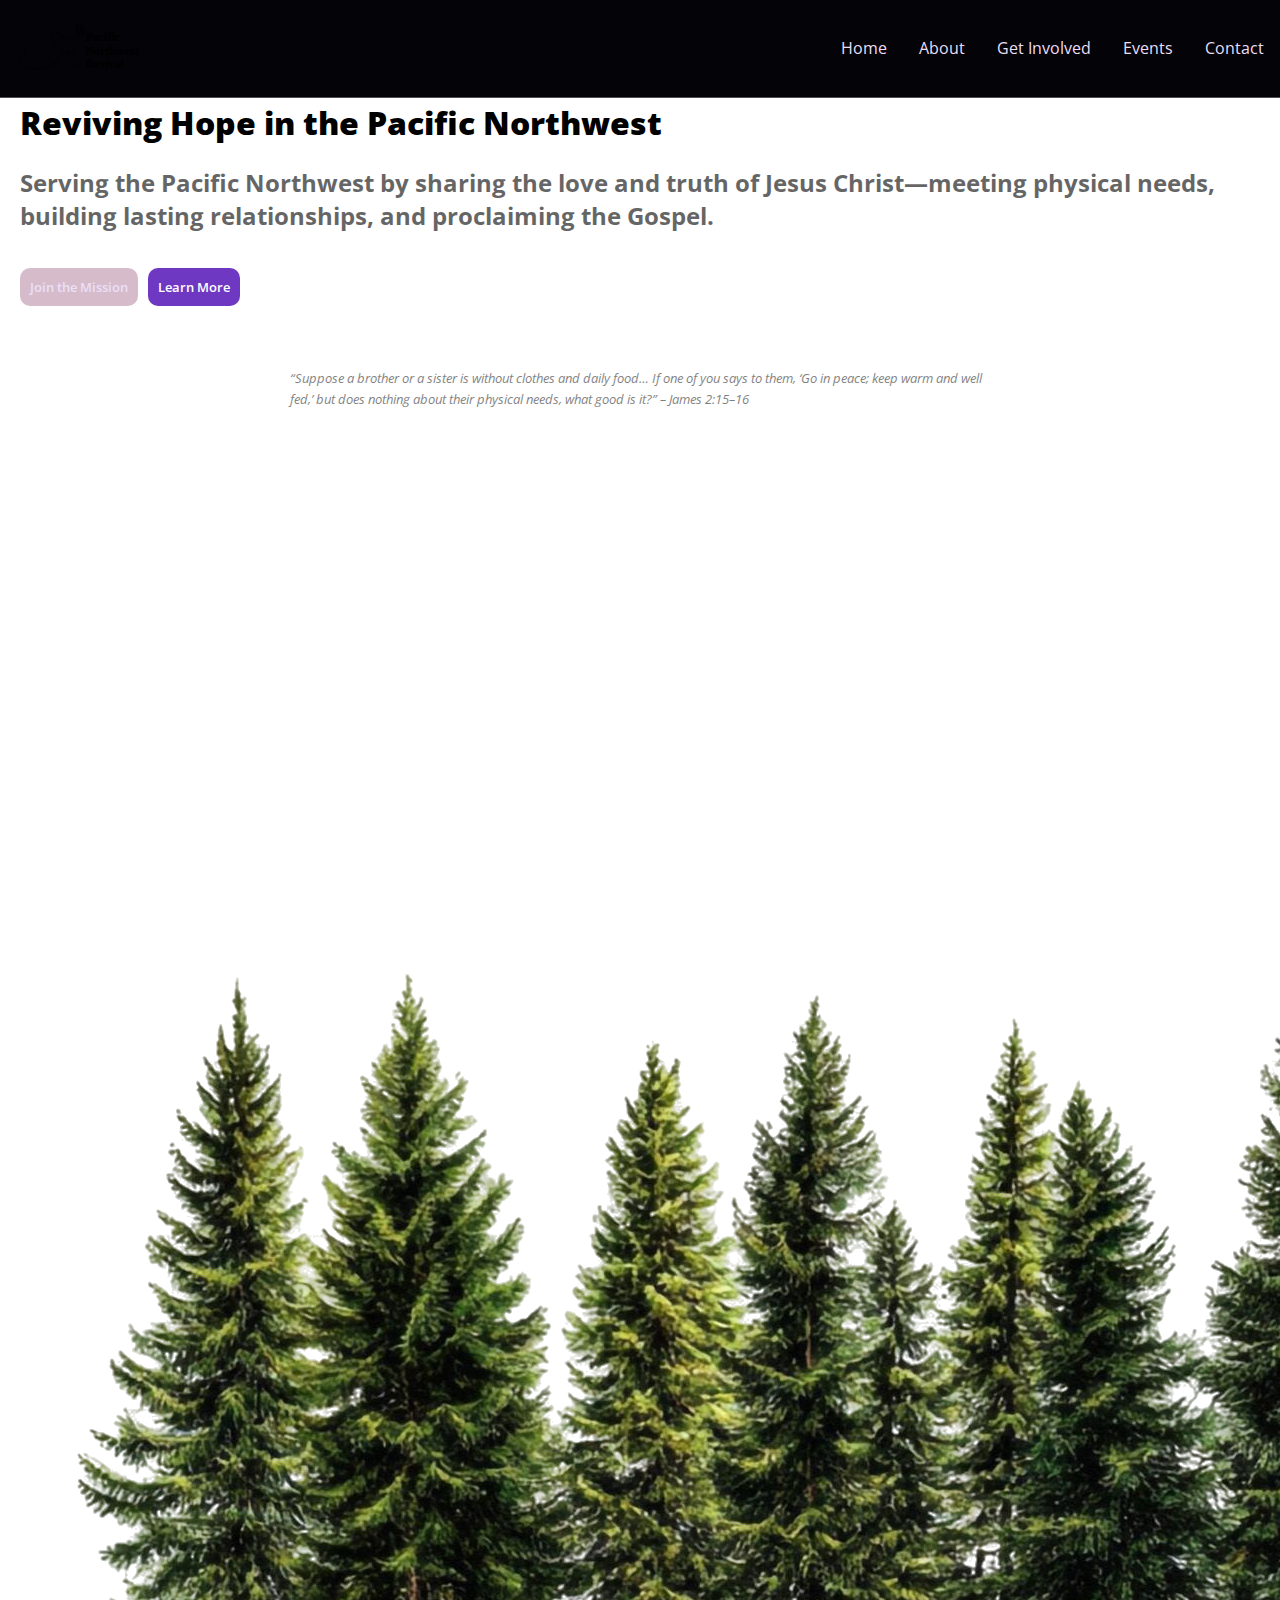
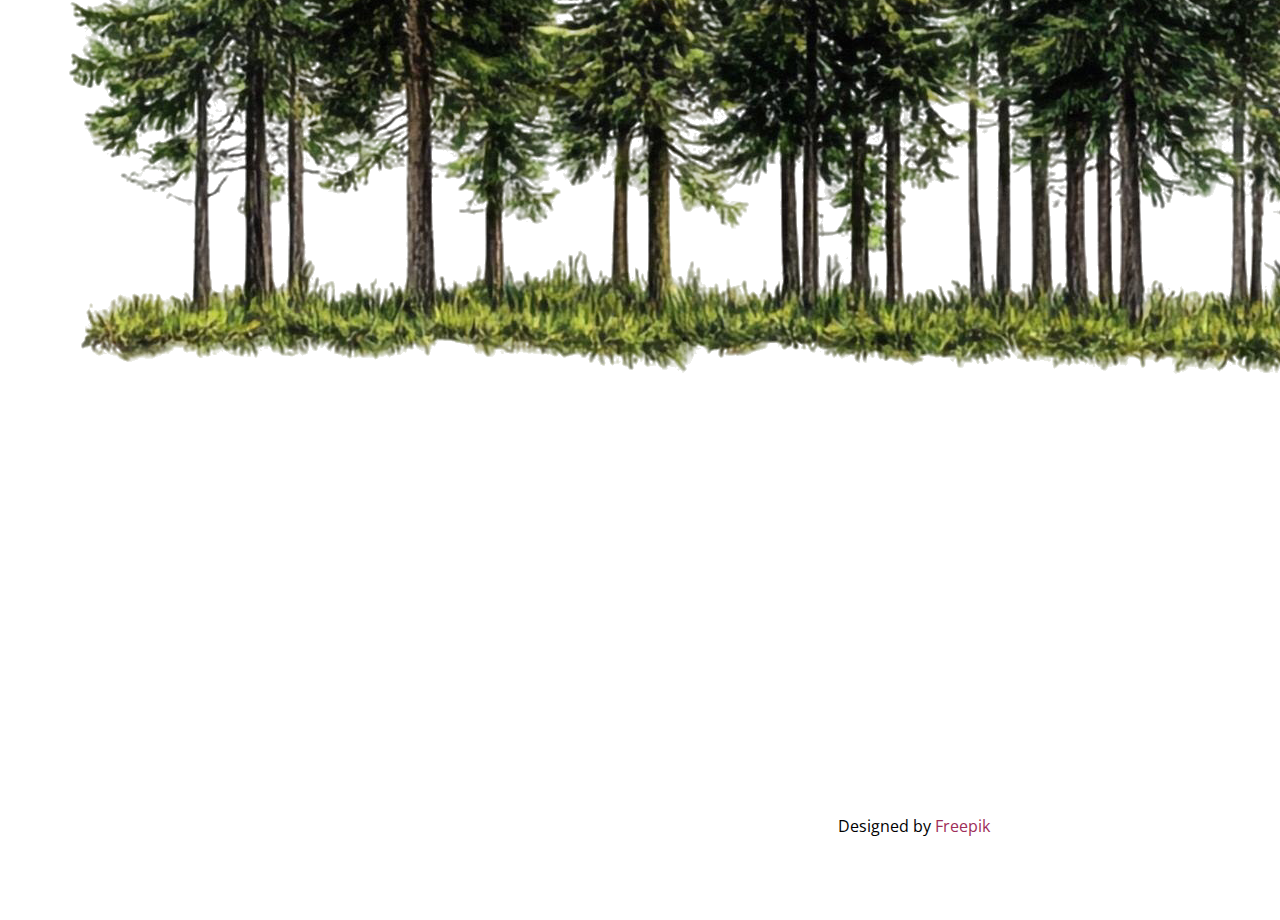
<file: index.html>
<!DOCTYPE html>
<html lang="en">
  <head>
    <meta charset="UTF-8" />
    <meta name="viewport" content="width=device-width, initial-scale=1.0" />
    <link rel="stylesheet" href="style.css" />
    <title>Home - PNW Revival</title>
  </head>

  <body>
    <nav>
      <img src="assets/img/logo.svg" alt="logo" />

      <!-- Hamburger button -->
      <button class="hamburger" aria-label="Toggle Menu">
        <span></span>
        <span></span>
        <span></span>
      </button>

      <ul>
        <li><a href="#">Home</a></li>
        <li>
          <a href="#">About</a>
          <ul class="sub-links">
            <li><a href="#">What we do</a></li>
            <li><a href="#">Resources</a></li>
          </ul>
        </li>
        <li>
          <a href="#">Get Involved</a>
          <ul class="sub-links">
            <li><a href="#">Volunteer</a></li>
            <li><a href="#">Donate</a></li>
          </ul>
        </li>
        <li><a href="#">Events</a></li>
        <li><a href="#">Contact</a></li>
      </ul>
    </nav>

    <!-- Hero Section -->
    <section class="hero">
      <div class="hero-text">
        <h1 class="section-title">Reviving Hope in the Pacific Northwest</h1>
        <h2 class="section-subtitle">
          Serving the Pacific Northwest by sharing the love and truth of Jesus
          Christ—meeting physical needs, building lasting relationships, and
          proclaiming the Gospel.
        </h2>

        <div class="cta-buttons">
          <a
            href="https://docs.google.com/forms/d/e/1FAIpQLSe_CaXNdu6VbIpE39Fcn2TiIjekUKw-mv4hWR1xIsxio7f63g/viewform?usp=header"
            class="cta-primary"
            >Join the Mission</a
          >
          <a href="#learn" class="cta-secondary">Learn More</a>
        </div>

        <p class="scripture">
          “Suppose a brother or a sister is without clothes and daily food… If
          one of you says to them, ‘Go in peace; keep warm and well fed,’ but
          does nothing about their physical needs, what good is it?” – James
          2:15–16
        </p>
      </div>

      <div class="hero-img">
        <img src="assets/img/hero-bg.png" alt="cluster of pine trees" />
        <p class="img-credit">
          Designed by
          <a
            href="https://www.freepik.com/free-psd/majestic-evergreen-forest-panorama-serene-collection-tall-coniferous-trees_405497057.htm#fromView=keyword&page=1&position=25&uuid=ce4f7ebb-0ec8-45f9-b653-4f7e8def2818&query=Pine+tree?sign-up=google"
            >Freepik</a
          >
        </p>
      </div>
    </section>
    <!-- 
    <section class="mission">
      <h1 class="section-title">What We Do</h1>
      <h2 class="section-subtitle">
        We bring meals, clothing, and care to those experiencing homelessness
        and poverty, while sharing the hope of Christ through conversation,
        prayer, and community. Together with volunteers, we seek to fulfill the
        Great Commission city by city.
      </h2>

    </section>

    <section class="testimonials">
      <h3 class="section-title">Testimonials</h3>
    </section> -->
  </body>
</html>
</file>
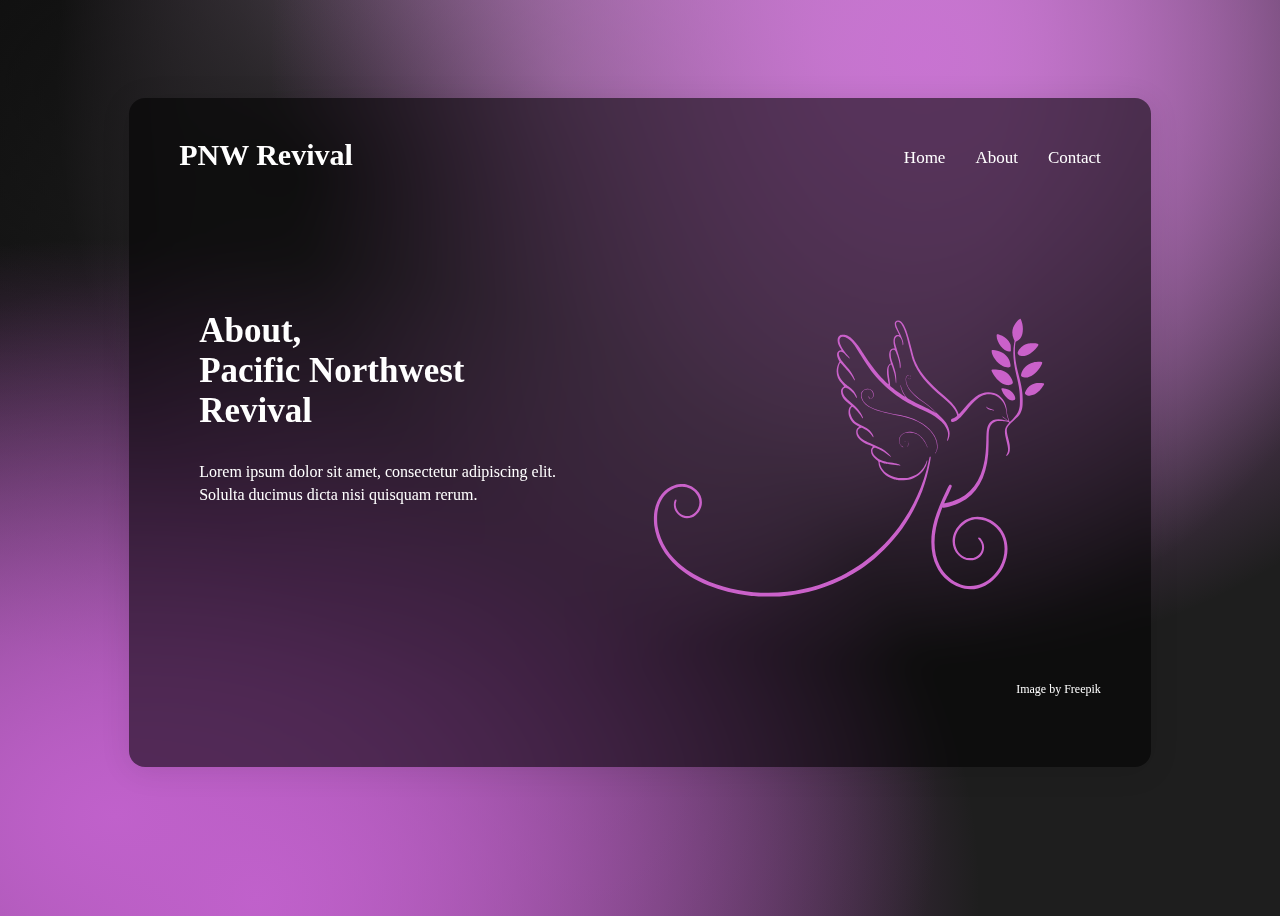
<file: html/about.html>
<!DOCTYPE html>
<html lang="en">
  <head>
    <meta charset="UTF-8" />
    <meta name="viewport" content="width=device-width, initial-scale=1" />
    <title>About Us - PNW Revival</title>
    <link href="../css/style.css" rel="stylesheet" />
  </head>

  <body>
    <div class="container">
      <div class="glass-container">
        <nav class="navbar">
          <div class="logo"><a href="#">PNW Revival</a></div>
          <ul class="nav-links">
            <li class="nav-link"><a href="../index.html">Home</a></li>
            <li class="nav-link"><a href="about.html">About</a></li>
            <li class="nav-link"><a href="contact.html">Contact</a></li>
          </ul>
        </nav>
        <div class="content">
          <div class="main">
            <h2>
              About, <br />
              Pacific Northwest Revival
            </h2>
            <p>
              Lorem ipsum dolor sit amet, consectetur adipiscing elit.
              <br />
              Solulta ducimus dicta nisi quisquam rerum.
            </p>
            <!-- <button>Get Started</button> -->
          </div>
          <div class="image-wrapper">
            <img src="../assets/dove.svg" />
            <div class="attrebute">
              <a
                href="https://www.freepik.com/free-vector/elegant-peace-day-banner-with-hand-drawn-dove-leaf-design-vector-illustration_31591813.htm?sign-up=google#fromView=search&page=1&position=46&uuid=9e0afdf4-0225-4836-9959-33eaa4ee16f5&query=Dove+with+leaf"
                >Image by Freepik
              </a>
            </div>
          </div>
        </div>
      </div>
    </div>
  </body>
</html>
</file>
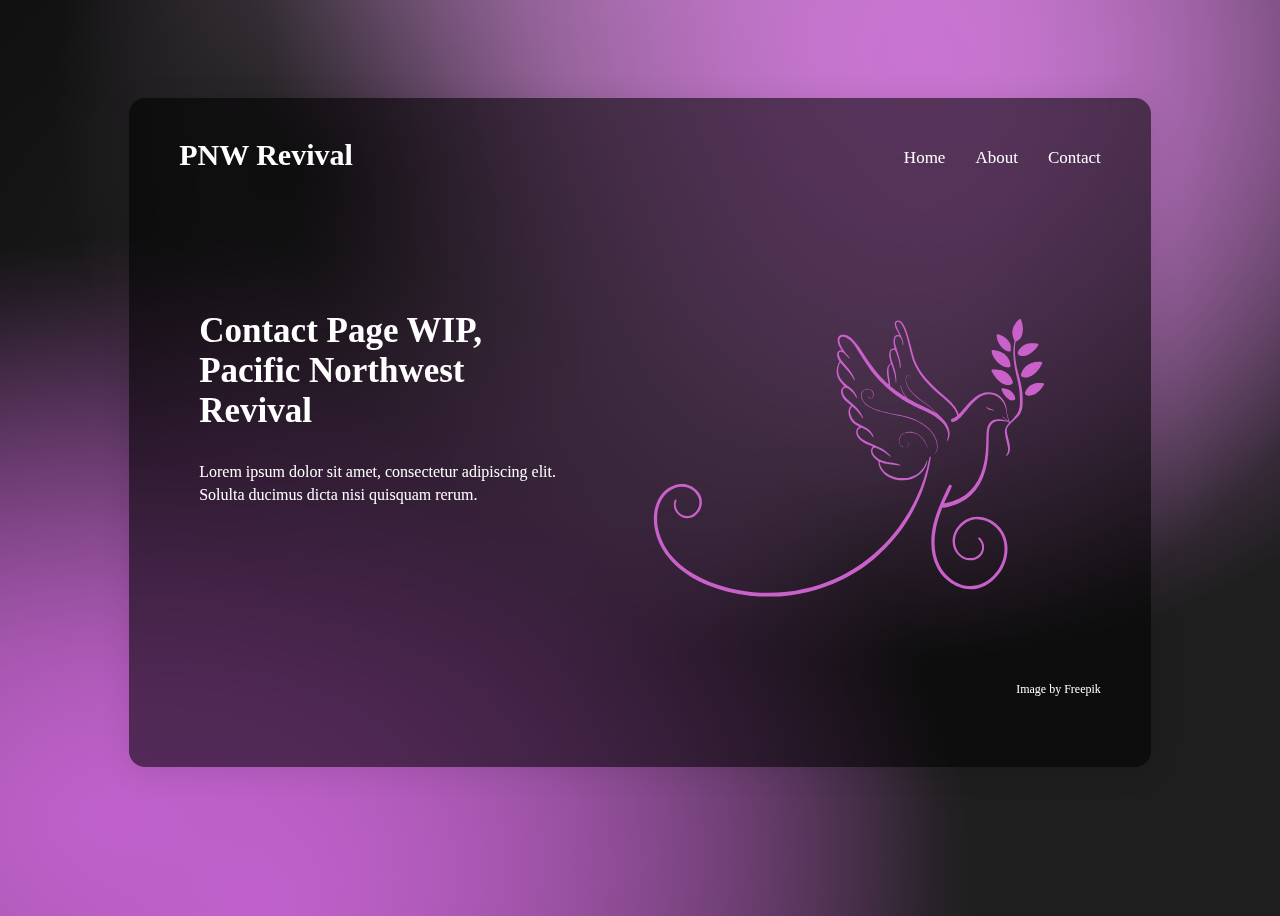
<file: html/contact.html>
<!DOCTYPE html>
<html lang="en">
  <head>
    <meta charset="UTF-8" />
    <meta name="viewport" content="width=device-width, initial-scale=1" />
    <title>PNW Revival</title>
    <link href="../css/style.css" rel="stylesheet" />
  </head>

  <body>
    <div class="container">
      <div class="glass-container">
        <nav class="navbar">
          <div class="logo"><a href="#">PNW Revival</a></div>
          <ul class="nav-links">
            <li class="nav-link"><a href="../index.html">Home</a></li>
            <li class="nav-link"><a href="about.html">About</a></li>
            <li class="nav-link"><a href="contact.html">Contact</a></li>
          </ul>
        </nav>
        <div class="content">
          <div class="main">
            <h2>
              Contact Page WIP, <br />
              Pacific Northwest Revival
            </h2>
            <p>
              Lorem ipsum dolor sit amet, consectetur adipiscing elit.
              <br />
              Solulta ducimus dicta nisi quisquam rerum.
            </p>
            <!-- <button>Get Started</button> -->
          </div>
          <div class="image-wrapper">
            <img src="../assets/dove.svg" />
            <div class="attrebute">
              <a
                href="https://www.freepik.com/free-vector/elegant-peace-day-banner-with-hand-drawn-dove-leaf-design-vector-illustration_31591813.htm?sign-up=google#fromView=search&page=1&position=46&uuid=9e0afdf4-0225-4836-9959-33eaa4ee16f5&query=Dove+with+leaf"
                >Image by Freepik
              </a>
            </div>
          </div>
        </div>
      </div>
    </div>
  </body>
</html>
</file>
<file: style.css>
@import url("https://fonts.googleapis.com/css2?family=Open+Sans:ital,wght@0,300..800;1,300..800&display=swap");

/* ===========================
   Root Variables
   =========================== */
:root {
  --color-primary-light: 115, 61, 198;
  --color-secondary-light: 156, 46, 89;
  --color-accent-light: 209, 98, 140;
  --color-bg-light: #f9f6fc;
  --color-border-light: #ffffff4e;
  --color-text-light: #14091f;

  --color-primary-dark: 111, 56, 194;
  --color-secondary-dark: 119, 34, 84;
  --color-accent-dark: 158, 46, 89;
  --color-bg-dark: #040307;
  --color-border-dark: #0000004e;
  --color-text-dark: #ebdff6;

  --color-white: #fff;
  --color-black: #000;

  --color-success: #16a34a;
  --color-warning: #facc15;
  --color-error: #dc2626;

  /* Semantic colors */
  --color-primary: var(--color-primary-light);
  --color-secondary: var(--color-secondary-light);
  --color-accent: var(--color-accent-light);
  --color-text: var(--color-text-light);
  --color-bg: var(--color-bg-light);
  --color-border: var(--color-border-dark);
}

@media (prefers-color-scheme: light) {
  :root {
    --color-primary: var(--color-primary-dark);
    --color-secondary: var(--color-secondary-dark);
    --color-accent: var(--color-accent-dark);
    --color-text: var(--color-text-dark);
    --color-bg: var(--color-bg-dark);
    --color-border: var(--color-border-light);
  }
}

/* ===========================
   Global Styles
   =========================== */
* {
  box-sizing: border-box;
  font-family: "Open Sans", sans-serif;
}

body {
  margin: 0;
  height: 100%;
  background-color: rgba(var(--color-bg));
  color: rgba(var(--color-text));
}

main {
  height: 100vh;
  overflow-y: auto;
  scroll-snap-type: y mandatory;
  scroll-behavior: smooth;
  -webkit-overflow-scrolling: touch;
}

a {
  text-decoration: none;
  color: inherit;
}

.section-wrapper {
  scroll-snap-align: start;
  scroll-snap-stop: always;
  display: grid;
  place-items: center;
  padding: 0;
  margin: 0;
}

section {
  width: 100%;
  padding: 80px 20px;
  display: flex;
  flex-direction: column;
  justify-content: center;
}

.section--full {
  min-height: 100vh;
}

.section-text {
  padding-left: 1.5rem;
}

.section-title {
  font-weight: 800;
}

.section-subtitle {
  opacity: 0.6;
}

section p {
  font-size: 1rem;
  max-width: 700px;
  margin: 0 auto;
  line-height: 1.6;
}

.img-credit {
  text-align: right;
}

.img-credit a {
  color: rgba(var(--color-accent));
}

.scripture {
  font-size: small;
  font-style: italic;
  padding-top: 5%;
  opacity: 0.5;
}

.cta-buttons {
  display: flex;
  justify-content: left;
  text-align: center;
  padding-top: 1em;
}

.cta-buttons a {
  padding: 10px;
  margin-right: 10px;
  border-radius: 10px;
  font-weight: 600;
  font-size: small;
  cursor: pointer;
  transition: transform 0.25s ease-in-out;
}

.cta-buttons a:hover {
  transform: translateY(-5px);
}

.cta-primary {
  background-color: rgba(var(--color-secondary), 0.3);
  color: var(--color-text);
}

.cta-secondary {
  background-color: rgba(var(--color-primary));
  color: var(--color-white);
}

.cta-secondary:hover {
  box-shadow: 0px 5px 30px rgba(var(--color-primary), 0.7);
}

/* ===========================
   Background Utilities
   =========================== */
.bg-light {
  background: rgba(var(--color-bg));
  color: #222;
}
.bg-dark {
  background: #212121;
  color: #f5f5f5;
}
.bg-accent {
  background: rgba(var(--color-accent), 0.3);
}
.bg-soft {
  background: rgba(var(--color-primary), 0.3);
}

/* ===========================
   Navigation 
   =========================== */

   /* invisible trigger area at top */
.nav-trigger {
  position: fixed;
  top: 0;
  left: 0;
  width: 100%;
  height: 40px;     /* size of the "hover zone" */
  z-index: 2000;
}

/* when trigger is hovered, reveal nav */
.nav-trigger:hover + nav,
nav:hover {
  transform: translateY(0);
}

nav {
  position: fixed;
  top: 0;
  left: 0;
  width: 100%;
  background: var(--color-bg);
  border-bottom: 1px solid var(--color-border);
  display: flex;
  justify-content: space-between;
  align-items: center;
  padding: 1rem;
 /* transform: translateY(-100%); /* start hidden above */
  transition: transform 0.3s ease-in-out;
  z-index: 1999;
}

nav li a {
  color: var(--color-text);
}

nav li a:hover {
  opacity: 0.7;
}

nav img {
  width: auto;
  max-width: 10%;
  padding-top: 5px;
  padding-bottom: 10px;
  filter: var(--color-svg);
}

nav ul {
  list-style-type: none;
  display: flex;
  gap: 2rem;
  margin: 0;
  padding: 0;
}

.sub-links {
  display: none;
  max-height: 100%;
  overflow: hidden;
  transition: max-height 0.3s ease;
  position: absolute;
}

.master-link {
  display: inline-flex;
  flex-direction: column;
  text-align: center;
  align-items: center;
}

.master-link:hover > .sub-links{
  display: inline;
  max-height: 100%;
}

.master-link:hover > a{
  opacity: 0;
}


/* Hamburger button */
.hamburger {
  display: none; /* hidden on large screens */
  flex-direction: column;
  justify-content: space-between;
  width: 25px;
  height: 20px;
  background: none;
  border: none;
  cursor: pointer;
  padding: 0;
}

.hamburger span {
  display: block;
  height: 3px;
  background-color: var(--color-text);
  border-radius: 2px;
}

/* ===========================
   Grid Section
   =========================== */
.section--grid {
  display: grid;
  grid-template-columns: repeat(auto-fit, minmax(250px, 1fr));
  gap: 20px;
  text-align: center;
}

.grid-title {
  grid-column: 1 / -1; /* Spans from the first column line to the last */
  text-align: center;
  /* padding: 1em; */
}

.card {
  background: #fff;
  border-radius: 12px;
  padding: 20px;
  box-shadow: 0 4px 10px rgba(0, 0, 0, 0.1);
}
.card h3 {
  margin-bottom: 10px;
  font-size: 1.4rem;
}
.card p {
  margin: 0;
}

/* ===========================
   Split Section (Image + Text)
   =========================== */
.section--split {
  display: grid;
  grid-template-columns: 1fr 1fr;
  align-items: center;
  gap: 40px;
}
.section--split img {
  width: 100%;
  border-radius: 12px;
}

@media (max-width: 768px) {
  .section--split {
    grid-template-columns: 1fr;
  }
  .section--split img {
    margin-bottom: 20px;
  }
}

/* ===========================
   Video Background Section
   =========================== */
.section--video {
  position: relative;
  min-height: 100vh;
  display: flex;
  justify-content: center;
  align-items: center;
  color: white;
  text-align: center;
  overflow: hidden;
}
.section--video video {
  position: absolute;
  top: 0;
  left: 0;
  width: 100%;
  height: 100%;
  object-fit: cover;
  z-index: -1;
}
.section--video .overlay {
  background: rgba(0, 0, 0, 0.5);
  padding: 40px;
  border-radius: 12px;
}

/* ===========================
   Bar Chart / Graphic Section
   =========================== */
.bar-chart {
  width: 300px;
  display: flex;
  flex-direction: column;
  gap: 10px;
}
.bar {
  background: #ddd;
  border-radius: 6px;
  position: relative;
  height: 30px;
  overflow: hidden;
}
.bar::before {
  content: "";
  position: absolute;
  top: 0;
  left: 0;
  height: 100%;
  width: calc(var(--value) * 1%);
  background: linear-gradient(90deg, #4caf50, #2196f3);
}
.bar span {
  position: absolute;
  left: 10px;
  top: 50%;
  transform: translateY(-50%);
  font-size: 14px;
  font-weight: bold;
}
 
/* ===========================
   Responsive Adjustments
   =========================== */

/* Extra small devices (phones) */
@media (max-width: 768px) {
  section {
    margin: 10px 15px 20px;
  }

  .section-title {
    font-size: 1.5em;
  }

  .section-subtitle {
    font-size: 1.1em;
  }

  nav ul {
    display: none; /* hide menu */
    flex-direction: column;
    width: 100%;
    background-color: var(--color-bg);
    position: absolute;
    top: 60px; /* adjust depending on nav height */
    left: 0;
    padding: 1rem 0;
    z-index: 10;
  }

  nav ul li {
    padding: 0.5rem 1rem;
  }

  nav ul li ul.sub-links {
    display: none; /* optional: hide sub-links */
    padding-left: 1rem;
  }

  .hamburger {
    display: flex; /* show hamburger on mobile */
  }

  nav {
    position: relative; /* required for absolute menu */
  }

  nav ul.show {
    display: flex; /* show menu when active */
  }

  .cta-buttons a {
    width: 100%;
    text-align: center;
    margin-bottom: 10px;
  }

  .hero-img {
    width: 100%;
  }

  .hero-img img {
    width: 100%;
    height: auto;
  }
}
</file>
<file: css/style.css>
:root {
    /** Base colors */
    --clr-dark-a0: #000000;
    --clr-light-a0: #ffffff;

    /** Dark theme primary colors */
    --clr-primary-a0: #c061cb;
    --clr-primary-a10: #c873d1;
    --clr-primary-a20: #d085d7;
    --clr-primary-a30: #d797dd;
    --clr-primary-a40: #dfa8e3;
    --clr-primary-a50: #e6bae8;

    /** Dark theme surface colors */
    --clr-surface-a0: #000000;
    --clr-surface-a10: #1e1e1e;
    --clr-surface-a20: #353535;
    --clr-surface-a30: #4e4e4e;
    --clr-surface-a40: #696969;
    --clr-surface-a50: #858585;

    /** Dark theme tonal surface colors */
    --clr-surface-tonal-a0: #121825;
    --clr-surface-tonal-a10: #282d3a;
    --clr-surface-tonal-a20: #3f434f;
    --clr-surface-tonal-a30: #585b66;
    --clr-surface-tonal-a40: #71747e;
    --clr-surface-tonal-a50: #8c8e96;
}

/** Examples */

a {
    text-decoration: none;
    color: #fff;
}

body {
    color: var(--clr-light-a0);
    background-color: var(--clr-surface-a10);
    background-image: radial-gradient(at 9% 89%,
            var(--clr-primary-a0) 0px,
            transparent 50%),
        radial-gradient(at 72% 6%, var(--clr-primary-a10) 0px, transparent 50%),
        radial-gradient(at 24% 19%, var(--clr-surface-a10) 0px, transparent 50%),
        radial-gradient(at 65% 6%, var(--clr-primary-a30) 0px, transparent 50%),
        radial-gradient(at 20% 98%, var(--clr-primary-a0) 0px, transparent 50%),
        radial-gradient(at 44% 9%, var(--clr-primary-a50) 0px, transparent 50%),
        radial-gradient(at 10% 9%, var(--clr-surface-a0) 0px, transparent 50%);
    min-height: 100vh;
}

.container {
    display: flex;
    justify-content: center;
}

.glass-container {
    display: block;
    max-width: 72vw;
    margin-top: 10vh;
    margin-bottom: 30px;
    background: rgba(0, 0, 0, 0.56);
    padding: 50px;
    border-radius: 16px;
    box-shadow: 0 4px 30px rgba(0, 0, 0, 0.1);
    backdrop-filter: blur(11.6px);
    -webkit-backdrop-filter: blur(1111.6px);
}

.logo {
    display: inline-block;
    font-size: 30px;
    font-weight: 600;
    margin-top: -10px;
}

ul.nav-links {
    margin: 0;
    float: right;
    display: flex;
    list-style: none;
}

li.nav-link {
    display: inline-block;
    margin-left: 30px;
    font-size: 17px;
    font-weight: 300;
}

.content {
    display: flex;
    width: 100%;
}

.main {
    margin-top: 10vh;
    display: inline-block;
    padding: 20px;
}

.main h2 {
    font-size: 35px;
}

.main p {
    font-size: 16px;
    line-height: 23px;
}

button {
    margin-top: 10px;
    width: 100%;
    height: 40px;
    font-size: 15px;
    color: #fff;
    background-color: transparent;
    border: 1px solid #fff;
    border-radius: 10px;
    cursor: pointer;
    transition: all 0.3s ease;
}

button:hover {
    border-color: var(--clr-primary-a10);
    background-color: var(--clr-primary-a10);
}

.image-wrapper {
    display: flex;
    margin-top: 5vh;
    position: relative;

}

.image-wrapper img {
    max-width: 500px;
    /* --clr-primary-a0 */
    filter: brightness(0) saturate(100%) invert(68%) sepia(34%) saturate(3425%) hue-rotate(249deg) brightness(81%) contrast(94%);
}

.attrebute {
    position: absolute;
    bottom: 20px;
    right: 0;
    font-size: 12px;
}

/* Responsive  */
@media screen and (max-width: 1075px) {
    .content {
        flex-direction: column;
    }
}

@media screen and (max-width: 720px) {
    .logo {
        font-size: 22px;
    }

    li.nav-link {
        font-size: 13px;
    }

    .main h2 {
        font-size: 28px;
    }

    .main p {
        font-size: 15px;
    }

    button {
        font-size: 13px;
    }

    .image-wrapper img {
        max-width: 400px;
    }
}

@media screen and (max-width: 450px) {
    .logo {
        font-size: 18px;
        margin-right: -30px;
    }

    li.nav-link {
        font-size: 13px;
        margin-left: 15px;
    }

    .image-wrapper img {
        max-width: 300px;
    }
}

@media screen and (max-width: 390px) {
    .logo {
        font-size: 16px;
        margin-right: -45px;
    }

    li.nav-link {
        font-size: 12px;
        margin-left: 15px;
    }
}
</file>
